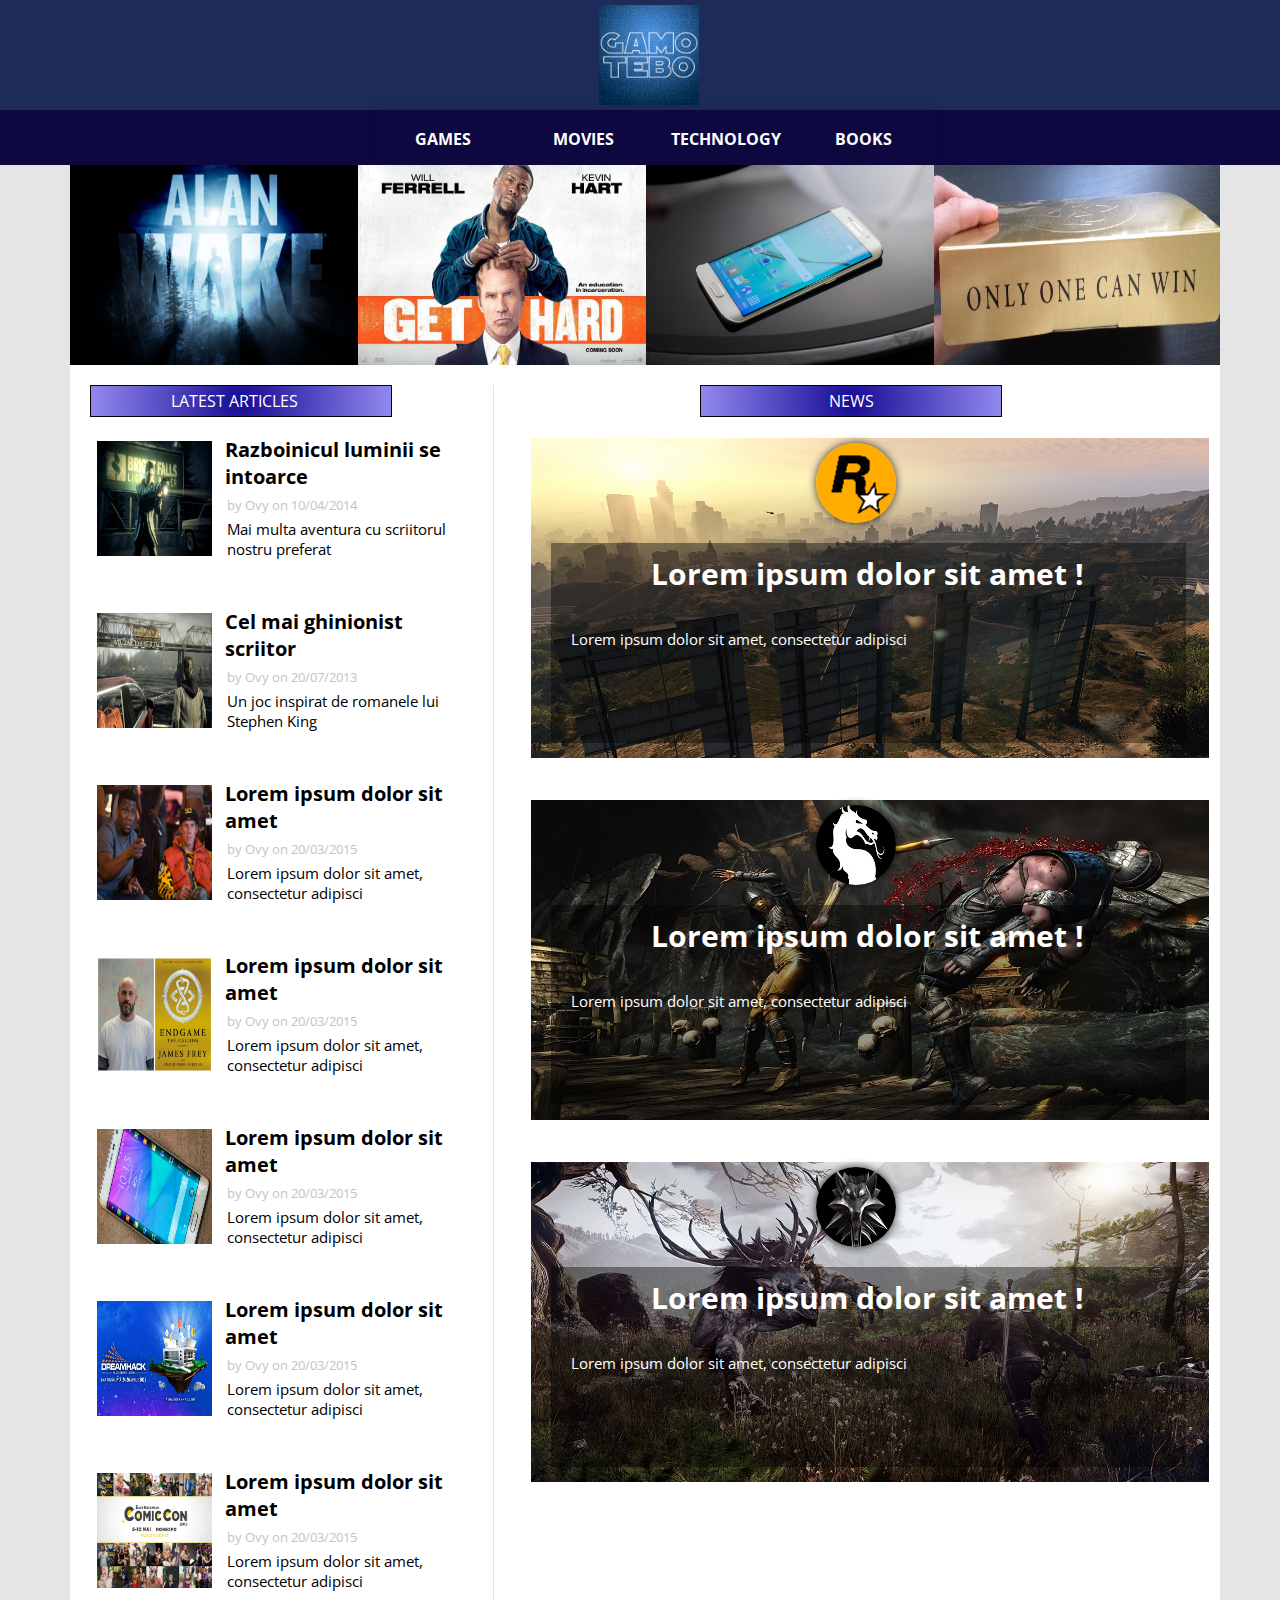
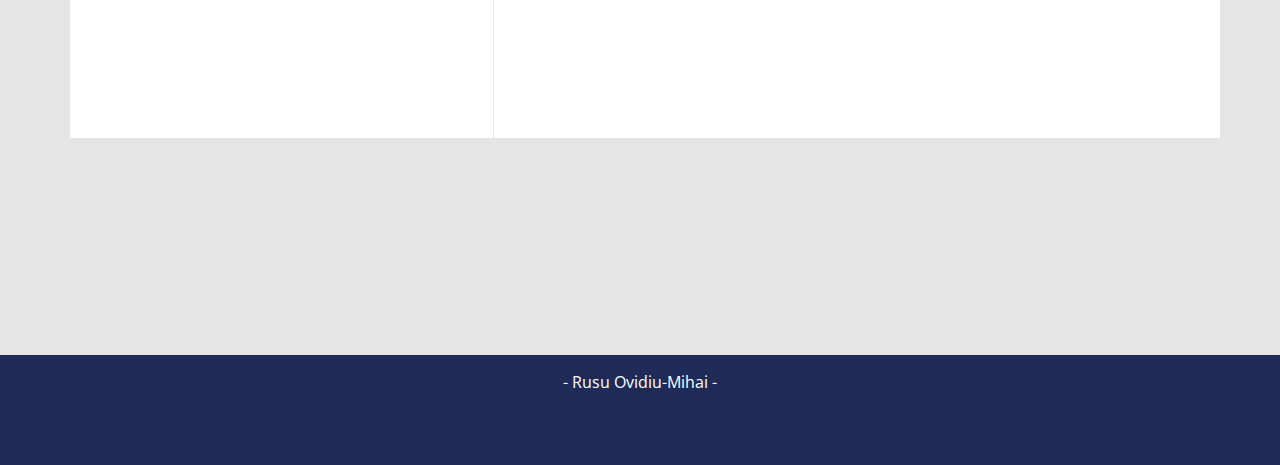
<file: index.html>
<!DOCTYPE html>
<html lang="en">
<head>
<meta charset="UTF-8">
<meta name="viewport" content="width=device-width,initial-scale=1.0">
<meta name="author" content="Ovidiu-Mihai Rusu">
<meta name="description" content="Game, Movies, Technology and Books Reviews">
<meta name="keywords" content="Games, Movies, Technology, Books, PC, Consoles, Reviews">
<title> GaMoTeBo - Latest Video Games, Movies, Technologies, Books </title>
<link href="gamotebostyling.css" type="text/css" rel="stylesheet">
<link href='http://fonts.googleapis.com/css?family=Open+Sans' rel='stylesheet' type='text/css'>
<style type="text/css">
body{background-color:#e5e5e5;font-family:'Open Sans',sans-serif;}
</style>
</head>
<body>
<map name="gamotebomap">
	<area shape="circle" coords="10,40,10,10" href="games.html" alt="Games">
    <area shape="circle" coords="80,40,10,10" href="movies.html" alt="Movies">
    <area shape="circle" coords="10,60,10,10" href="technology.html" alt="Technology">
    <area shape="circle" coords="80,60,10,10" href="books.html" alt="Books">
</map>
<header class="headerbox">
	<div class="common">
		<div id="logobox">
			<a href="gamotebo.html">
				<abbr title="Games, Movies, Technology, Books"><img id="logo" src="logo.jpg" alt="Gamotebo Logo" usemap="#gamotebomap"></abbr>
			</a>
		</div>
	</div>
</header>

<nav id="navibar">
  <div class="common">
	<div id="navilinks">
		<ul>
	<li id="button-1">
		<a href="gamotebomovies.html">Games</a>
        <ul>
        <li><a href="pcgames.html">PC</a></li>
        <li><a href="#">NEXT-GEN CONSOLES</a></li>
        <li><a href="#">OLD-GEN CONSOLES</a></li>
        </ul>
    </li>
	<li id="button-2">
		<a href="gamotebomovies.html">Movies</a>
        <ul>
        <li><a href="#">SCI-FI</a></li>
        <li><a href="#">ACTION</a></li>
        <li><a href="#">HORROR</a></li>
        <li><a href="#">COMEDY</a></li>
        </ul>
    </li>
	<li id="button-3">
		<a href="gamotebotech.html">Technology</a>
        <ul>
        <li><a href="#">ANDROID</a></li>
        <li><a href="#">IPHONE</a></li>
        <li><a href="#">PHOTO</a></li>
        <li><a href="#">OTHERS</a></li>
        </ul>
    </li>
	<li id="button-4">
		<a href="gamotebobooks.html">Books</a>
    </li>
	</ul>
	</div>
</div>
</nav>
<div id="mainbody">
  <div class="common">
		<div id="gallery">
			<div class="galleryitem" id="galleryitem1">
            <a href="#">
                <img src="alan-wake.png" style="width:288px;height:200px"/>
                <span class="overtext"><span>Review Alan Wake</span></span>
            </a>
			</div>
            <div class="galleryitem" id="galleryitem1">
            <a href="#">
                <img src="get-hard.jpg" style="width:288px;height:200px"/>
                <span class="overtext"><span>Impresii Get Hard</span></span>
            </a>
			</div>
            <div class="galleryitem" id="galleryitem1">
            <a href="#">
                <img src="galaxy-s6.jpg" style="width:288px;height:200px"/>
                <span class="overtext"><span>Lansare Samsung 6 Edge</span></span>
            </a>
			</div>
            <div class="galleryitem" id="galleryitem1">
            <a href="#">
                <img src="endgame1.jpg" style="width:286px;height:200px"/>
                <span class="overtext"><span>Review Endgame</span></span>
            </a>
			</div>
		</div>
    <div id="content">
    	<section>
        	<div id="column1">
            	<div class="columnheader">
                	<p>LATEST ARTICLES</p>
                </div>
                <article>
                <a href="#">
                	<div class="article">
                    	<div class="articletext">
                        <h2>Razboinicul luminii se intoarce</h2>
                        <p class="articleauthor">
                        by Ovy on 10/04/2014
                        </p>
                        <p class="articledesc">
                        Mai multa aventura cu scriitorul nostru preferat
                        </p>
                        </div>
                        <div class="articleimg">
                        <img src="alan-wake.jpg" style="width:115px;height:115px"/>
                        </div>
                    </div>
                </a>
                </article>
                <article>
                <a href="#">
                	<div class="article">
                    <div class="articletext">
                        <h2>Cel mai ghinionist scriitor</h2>
                        <p class="articleauthor">
                        by Ovy on 20/07/2013
                        </p>
                        <p class="articledesc">
                        Un joc inspirat de romanele lui Stephen King
                        </p>
                        </div>
                        <div class="articleimg">
                        <img src="alan-wake1.jpg" style="width:115px;height:115px"/>
                        </div>
                    </div>
                </a>
                </article>
                <article>
                <a href="#">
                	<div class="article">
                     <div class="articletext">
                        <h2>Lorem ipsum dolor sit amet</h2>
                        <p class="articleauthor">
                        by Ovy on 20/03/2015
                        </p>
                        <p class="articledesc">
                        Lorem ipsum dolor sit amet, consectetur adipisci
                        </p>
                        </div>
                        <div class="articleimg">
                        <img src="get-hard1.jpg" style="width:115px;height:115px"/>
                        </div>
                    </div>
                </a>
                </article>
                <article>
                <a href="#">
                	<div class="article">
                    <div class="articletext">
                        <h2>Lorem ipsum dolor sit amet</h2>
                        <p class="articleauthor">
                        by Ovy on 20/03/2015
                        </p>
                        <p class="articledesc">
                        Lorem ipsum dolor sit amet, consectetur adipisci
                        </p>
                        </div>
                        <div class="articleimg">
                        <img src="endgame2.jpg" style="width:115px;height:115px"/>
                        </div>
                    </div>
                </a>
                </article>
                <article>
                <a href="#">
                	<div class="article">
                    <div class="articletext">
                        <h2>Lorem ipsum dolor sit amet</h2>
                        <p class="articleauthor">
                        by Ovy on 20/03/2015
                        </p>
                        <p class="articledesc">
                        Lorem ipsum dolor sit amet, consectetur adipisci
                        </p>
                        </div>
                        <div class="articleimg">
                        <img src="galaxy-s61.jpg" style="width:115px;height:115px"/>
                        </div>
                    </div>
                </a>
                </article>
                <article>
                <a href="#">
                	<div class="article">
                    <div class="articletext">
                        <h2>Lorem ipsum dolor sit amet</h2>
                        <p class="articleauthor">
                        by Ovy on 20/03/2015
                        </p>
                        <p class="articledesc">
                        Lorem ipsum dolor sit amet, consectetur adipisci
                        </p>
                        </div>
                        <div class="articleimg">
                        <img src="dreamhack.jpg" style="width:115px;height:115px"/>
                        </div>
                    </div>
                </a>
                </article>
                <article>
                <a href="#">
                	<div class="article">
                    <div class="articletext">
                        <h2>Lorem ipsum dolor sit amet</h2>
                        <p class="articleauthor">
                        by Ovy on 20/03/2015
                        </p>
                        <p class="articledesc">
                        Lorem ipsum dolor sit amet, consectetur adipisci
                        </p>
                        </div>
                        <div class="articleimg">
                        <img src="comiccon1.jpg" style="width:115px;height:115px"/>
                        </div>
                    </div>
                </a>
                </article>
            </div>
       </section>
       <section>
            <div id="column2">
            	<div class="columnheader">
                	<p>NEWS</p>
                </div>
                <a href="#">
                	<div class="article" id="news1">
                   	  <div class="articletext">
                        	<h2>Lorem ipsum dolor sit amet !</h2>
                        	<p class="articleauthor">
                        	
                        	</p>
                        	<p class="articledesc">
                        	Lorem ipsum dolor sit amet, consectetur adipisci
                        	</p>
                        </div>
                        <div class="articleimg">
                        </div>
                    </div>
                </a>
                <a href="#">
                	<div class="article" id="news2">
                   	  <div class="articletext">
                        	<h2>Lorem ipsum dolor sit amet !</h2>
                        	<p class="articleauthor">
                        	
                        	</p>
                        	<p class="articledesc">
                        	Lorem ipsum dolor sit amet, consectetur adipisci
                        	</p>
                        </div>
                        <div class="articleimg">
                        </div>
                    </div>
                </a>
                <a href="#">
                	<div class="article" id="news3">
                   	  <div class="articletext">
                        	<h2>Lorem ipsum dolor sit amet !</h2>
                        	<p class="articleauthor">
                        	
                        	</p>
                        	<p class="articledesc">
                        	Lorem ipsum dolor sit amet, consectetur adipisci
                        	</p>
                        </div>
                        <div class="articleimg">
                        </div>
                    </div>
                </a>
            </div>
          </section>
        </div>
  </div>
</div>
<footer id="footerbox">
	<div class="common">
    	<p style="text-align:center;color:white;">
       - Rusu Ovidiu-Mihai -
        </p>
	</div>
</footer>
</body>
</html>
</file>
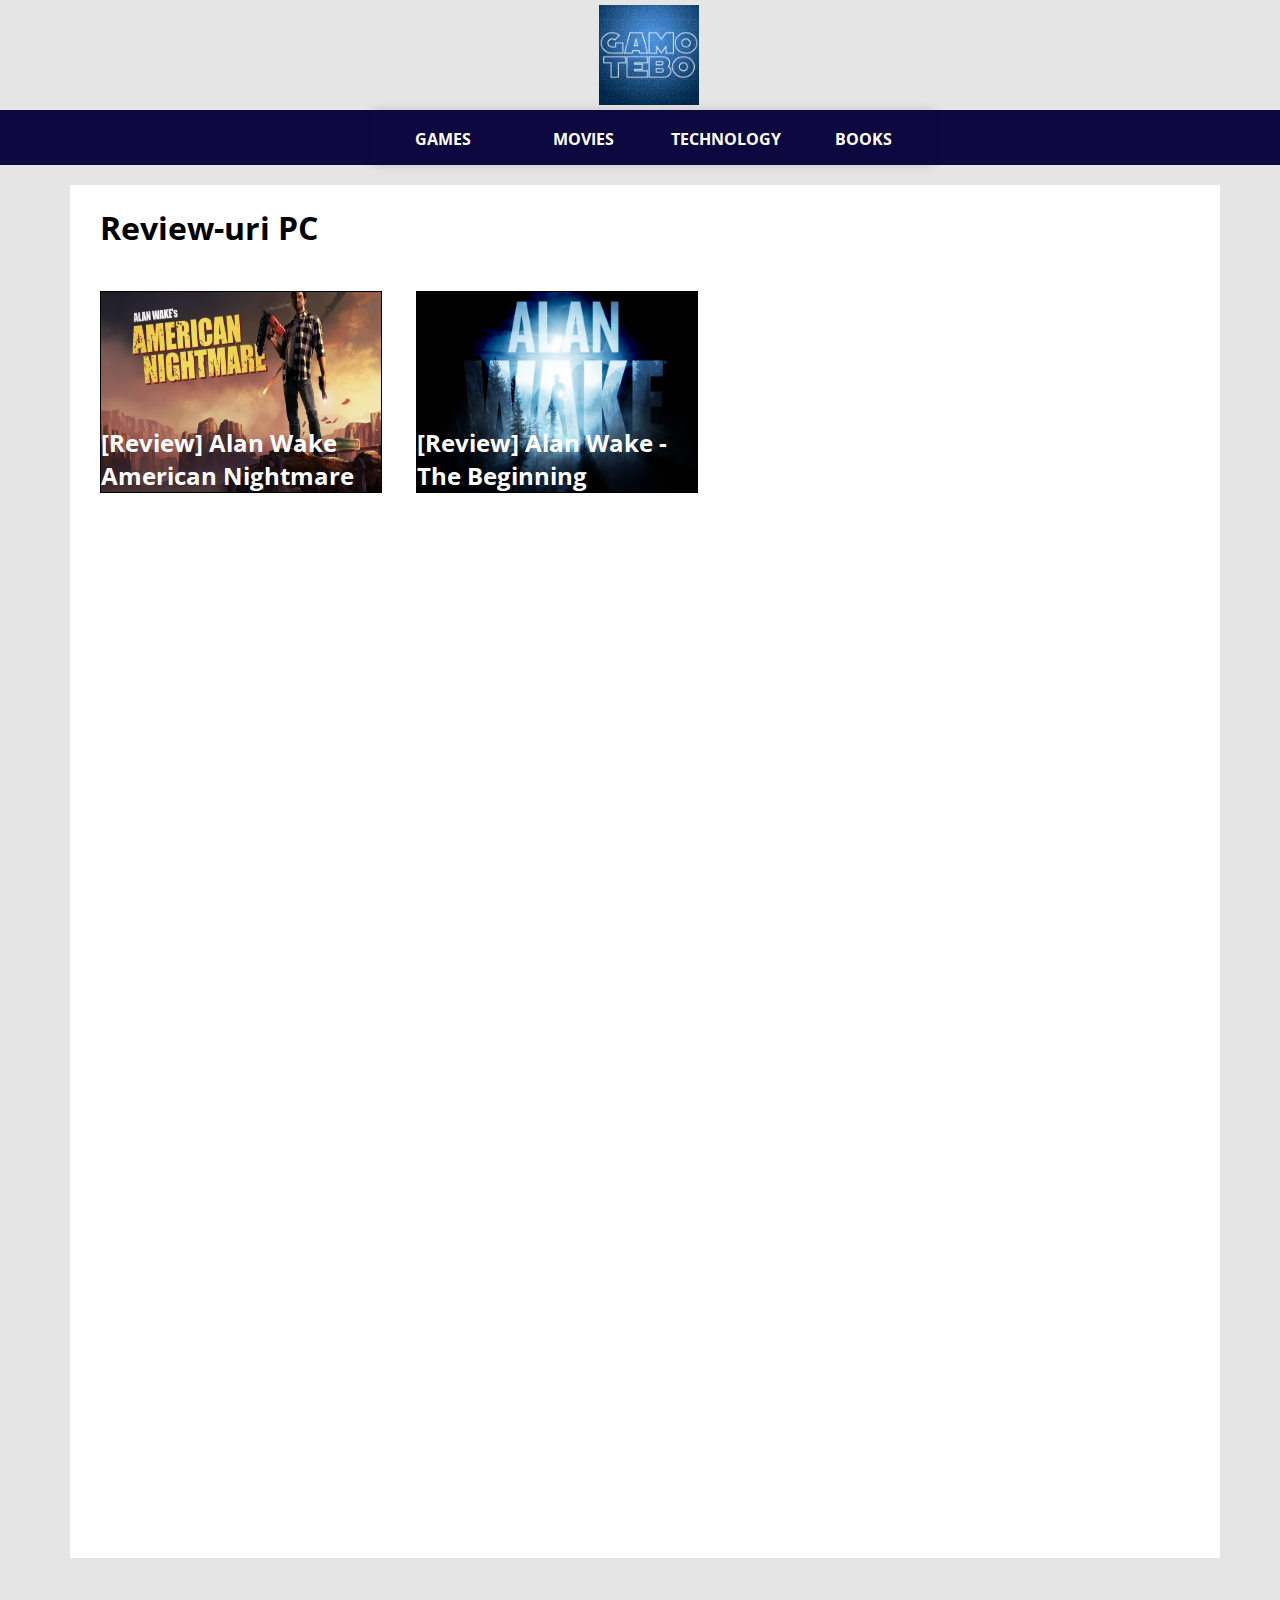
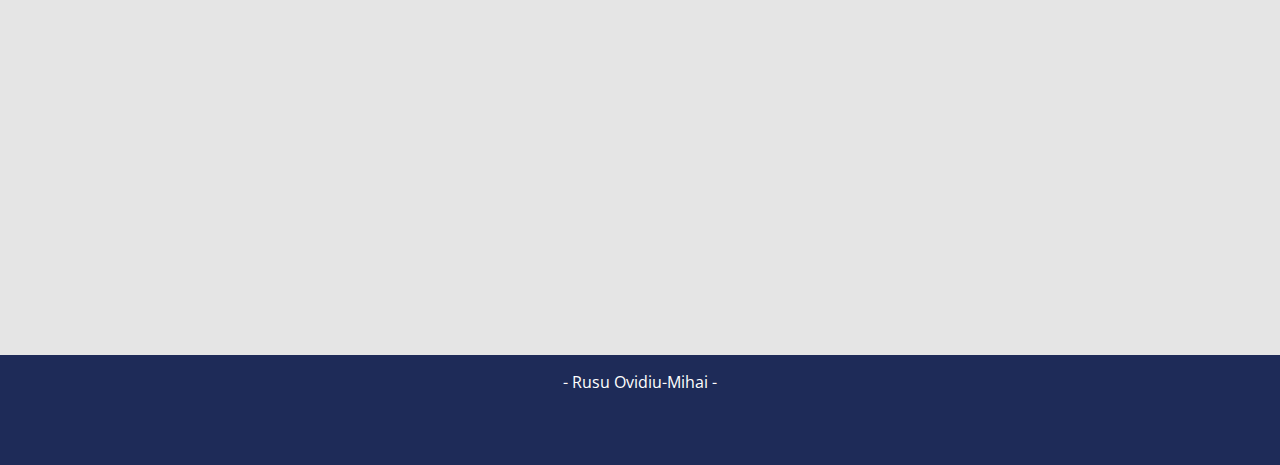
<file: pcgames.html>
<!DOCTYPE html>
<html lang="en">
<head>
<meta charset="UTF-8">
<meta name="viewport" content="width=device-width,initial-scale=1.0">
<meta name="author" content="Ovidiu-Mihai Rusu">
<meta name="description" content="Game, Movies, Technology and Books Reviews">
<meta name="keywords" content="Games, Movies, Technology, Books, PC, Consoles, Reviews">
<title> GaMoTeBo - Latest Video Games, Movies, Technologies, Books </title>
<link href="gamotebostyling.css" type="text/css" rel="stylesheet">
<link href='http://fonts.googleapis.com/css?family=Open+Sans' rel='stylesheet' type='text/css'>
<style type="text/css">
body{background-color:#e5e5e5;font-family:'Open Sans',sans-serif;}
</style>
</head>
<body>
<map name="gamotebomap">
	<area shape="circle" coords="10,40,10,10" href="games.html" alt="Games">
    <area shape="circle" coords="80,40,10,10" href="movies.html" alt="Movies">
    <area shape="circle" coords="10,60,10,10" href="technology.html" alt="Technology">
    <area shape="circle" coords="80,60,10,10" href="books.html" alt="Books">
</map>
<header id="headerbox">
	<div class="common">
		<div id="logobox">
			<a href="gamotebo.html">
				<abbr title="Games, Movies, Technology, Books"><img id="logo" src="logo.jpg" alt="Gamotebo Logo" usemap="#gamotebomap"></abbr>
			</a>
		</div>
	</div>
</header>
<nav id="navibar">
  <div class="common">
	<div id="navilinks">
		<ul>
	<li id="button-1">
		<a href="gamotebomovies.html">Games</a>
        <ul>
        <li><a href="pcgames.html">PC</a></li>
        <li><a href="#">NEXT-GEN CONSOLES</a></li>
        <li><a href="#">OLD-GEN CONSOLES</a></li>
        </ul>
    </li>
	<li id="button-2">
		<a href="gamotebomovies.html">Movies</a>
        <ul>
        <li><a href="#">SCI-FI</a></li>
        <li><a href="#">ACTION</a></li>
        <li><a href="#">HORROR</a></li>
        <li><a href="#">COMEDY</a></li>
        </ul>
    </li>
	<li id="button-3">
		<a href="gamotebotech.html">Technology</a>
        <ul>
        <li><a href="#">ANDROID</a></li>
        <li><a href="#">IPHONE</a></li>
        <li><a href="#">PHOTO</a></li>
        <li><a href="#">OTHERS</a></li>
        </ul>
    </li>
	<li id="button-4">
		<a href="gamotebobooks.html">Books</a>
    </li>
	</ul>
	</div>
</div>
</nav>
<div id="mainbody">
	<div class="common">
    	<div id="content" style="margin-top:20px">
        	<h1 class="title">
            Review-uri PC
            </h1>
            <div class="headlinebox">
            	<a href="review-alan-wake-american-nightmare.html" class="headlinelink">
            		<div class="headline" id="headline1">
                    	<img src="alan-wake-american-nightmare.jpg" class="headlineimg">
                		<h2 class="headlinedesc">
                        [Review] Alan Wake American Nightmare
                        </h2>
                        
                	</div>
                </a>
                <a href="review-alan-wake.html" class="headlinelink">
                	<div class="headline" id="headline2">
                    <img src="alan-wake-.png" class="headlineimg">
                		<h2 class="headlinedesc">
                        [Review] Alan Wake - The Beginning
                        </h2>
                	</div>
                </a>
            </div>
        </div>
    </div>
</div>
<footer id="footerbox">
	<div class="common">
    	<p style="text-align:center;color:white;">
       - Rusu Ovidiu-Mihai -
        </p>
	</div>
</footer>
</body>
</html>
</file>
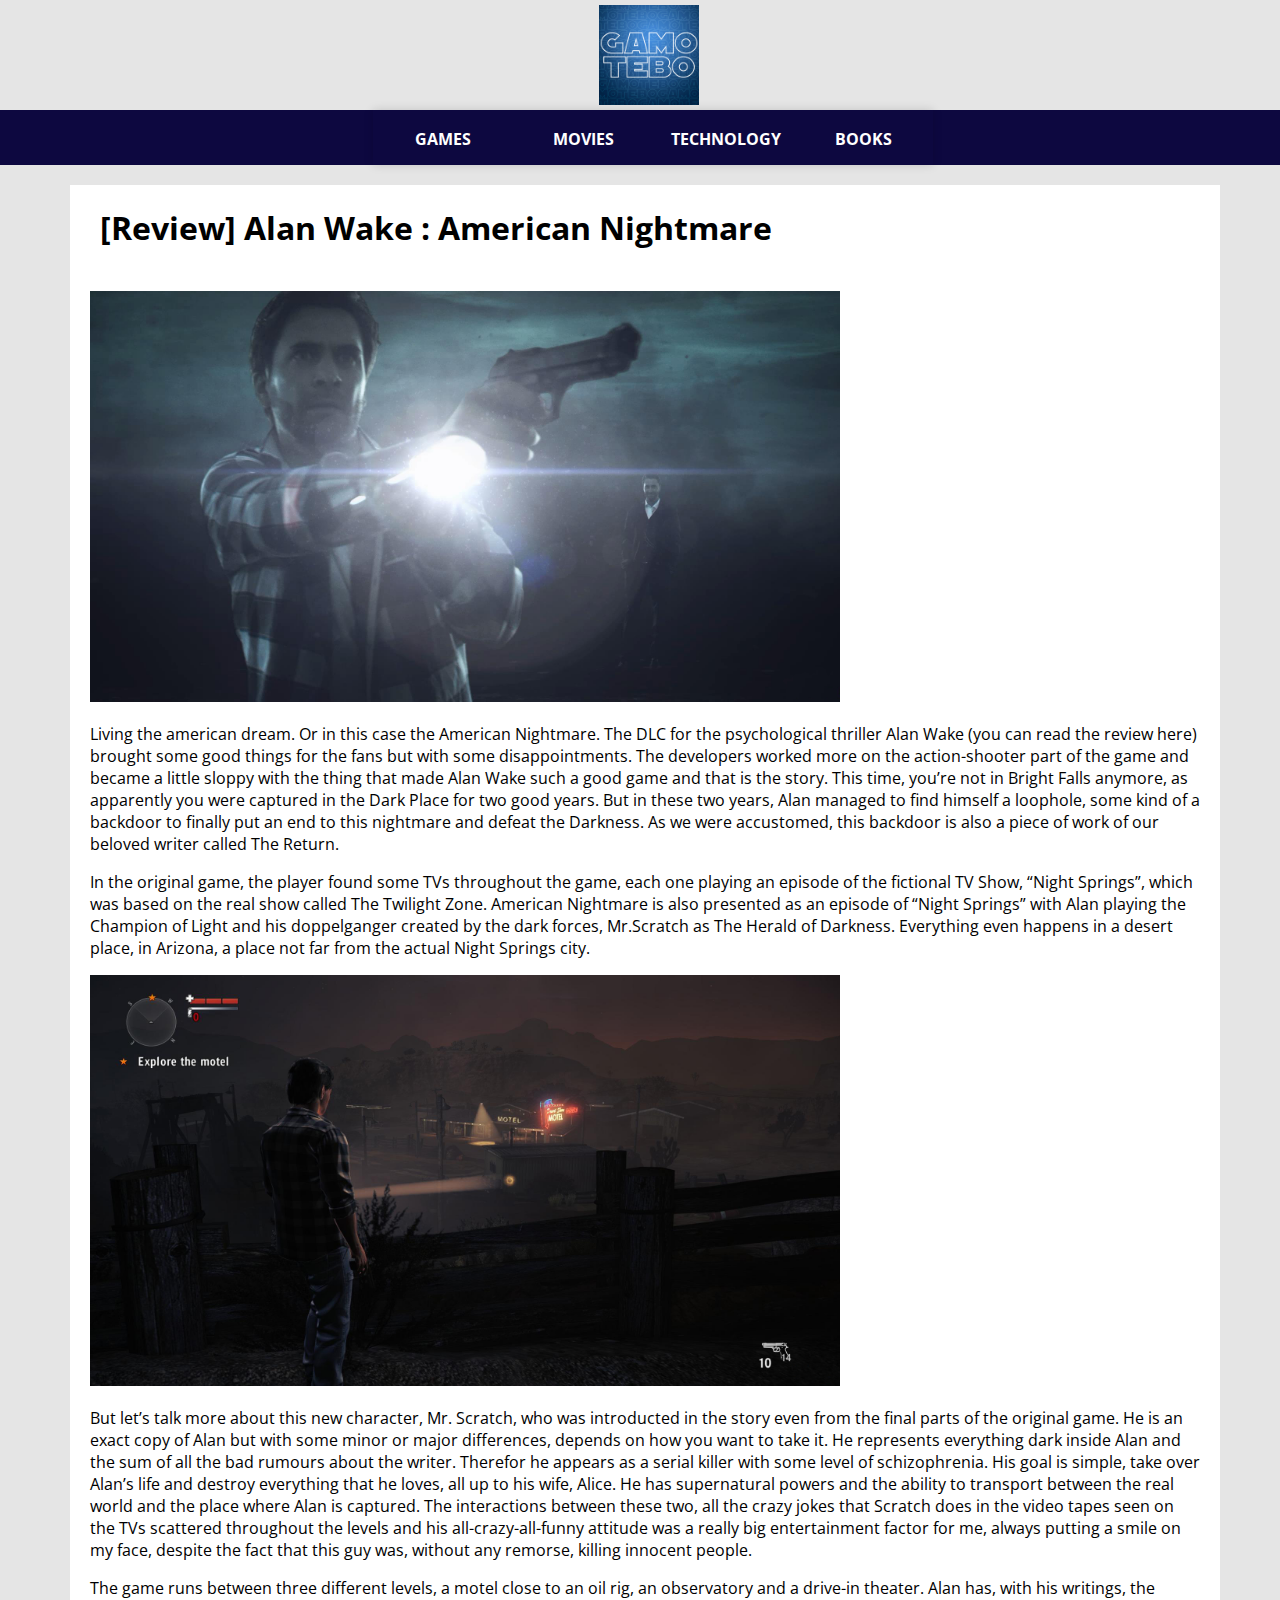
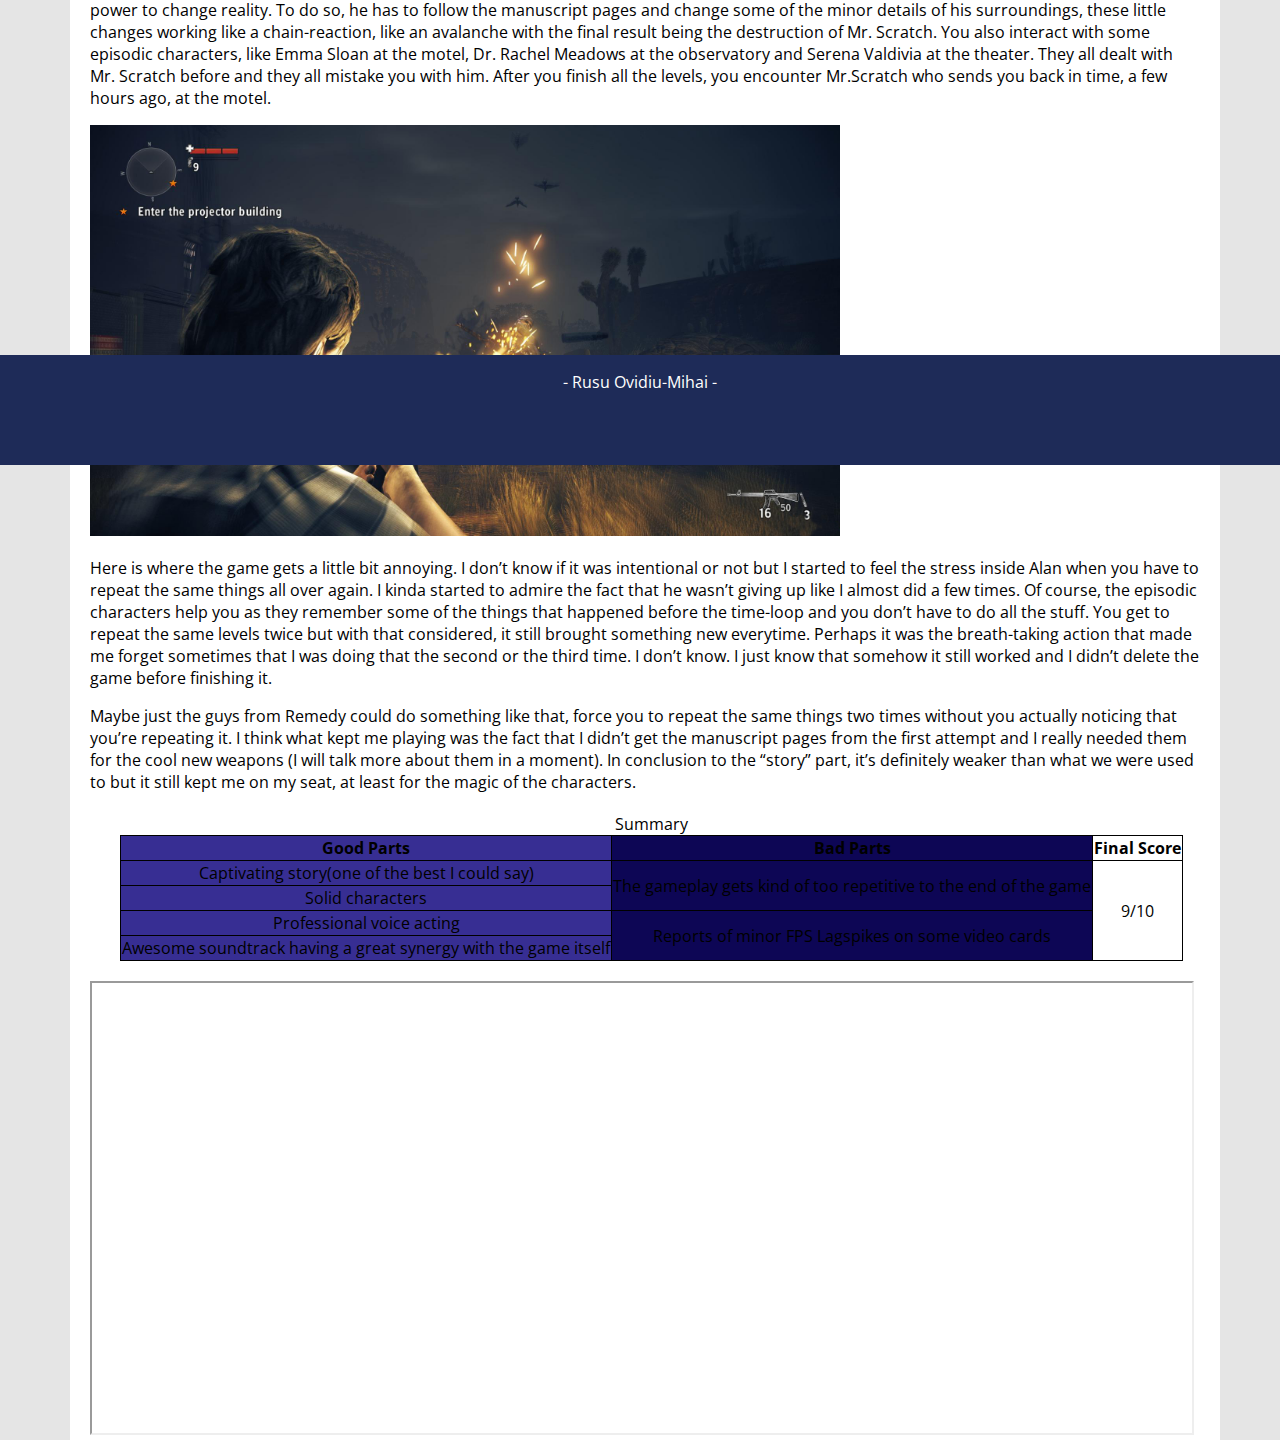
<file: review-alan-wake-american-nightmare.html>
<!DOCTYPE html>
<html lang="en">
<head>
<meta charset="UTF-8">
<meta name="viewport" content="width=device-width,initial-scale=1.0">
<meta name="author" content="Ovidiu-Mihai Rusu">
<meta name="description" content="Game, Movies, Technology and Books Reviews">
<meta name="keywords" content="Games, Movies, Technology, Books, PC, Consoles, Reviews">
<title> GaMoTeBo - Latest Video Games, Movies, Technologies, Books </title>
<link href="gamotebostyling.css" type="text/css" rel="stylesheet">
<link href='http://fonts.googleapis.com/css?family=Open+Sans' rel='stylesheet' type='text/css'>
<style type="text/css">
body{background-color:#e5e5e5;font-family:'Open Sans',sans-serif;}
</style>
</head>
<body>
<map name="gamotebomap">
	<area shape="circle" coords="10,40,10,10" href="games.html" alt="Games">
    <area shape="circle" coords="80,40,10,10" href="movies.html" alt="Movies">
    <area shape="circle" coords="10,60,10,10" href="technology.html" alt="Technology">
    <area shape="circle" coords="80,60,10,10" href="books.html" alt="Books">
</map>
<header id="headerbox">
	<div class="common">
		<div id="logobox">
			<a href="gamotebo.html">
				<abbr title="Games, Movies, Technology, Books"><img id="logo" src="logo.jpg" alt="Gamotebo Logo" usemap="#gamotebomap"></abbr>
			</a>
		</div>
	</div>
</header>
<nav id="navibar">
  <div class="common">
	<div id="navilinks">
		<ul>
	<li id="button-1">
		<a href="gamotebomovies.html">Games</a>
        <ul>
        <li><a href="pcgames.html">PC</a></li>
        <li><a href="#">NEXT-GEN CONSOLES</a></li>
        <li><a href="#">OLD-GEN CONSOLES</a></li>
        </ul>
    </li>
	<li id="button-2">
		<a href="gamotebomovies.html">Movies</a>
        <ul>
        <li><a href="#">SCI-FI</a></li>
        <li><a href="#">ACTION</a></li>
        <li><a href="#">HORROR</a></li>
        <li><a href="#">COMEDY</a></li>
        </ul>
    </li>
	<li id="button-3">
		<a href="gamotebotech.html">Technology</a>
        <ul>
        <li><a href="#">ANDROID</a></li>
        <li><a href="#">IPHONE</a></li>
        <li><a href="#">PHOTO</a></li>
        <li><a href="#">OTHERS</a></li>
        </ul>
    </li>
	<li id="button-4">
		<a href="gamotebobooks.html">Books</a>
    </li>
	</ul>
	</div>
</div>
</nav>
<div id="mainbody">
	<div class="common">
    	<div id="content" style="margin-top:20px;height:auto;" >
        	<h1 class="title">
            [Review] Alan Wake : American Nightmare
            </h1>
            <img src="american-nightmare-1.jpg" class="reviewimg">
            <p class="reviewtext">
            	Living the american dream. Or in this case the American Nightmare. The DLC for the psychological thriller Alan Wake (you can read the review here) brought some good things for the fans but with some disappointments. The developers worked more on the action-shooter part of the game and became a little sloppy with the thing that made Alan Wake such a good game and that is the story. This time, you’re not in Bright Falls anymore, as apparently you were captured in the Dark Place for two good years. But in these two years, Alan managed to find himself a loophole, some kind of a backdoor to finally put an end to this nightmare and defeat the Darkness. As we were accustomed, this backdoor is also a piece of work of our beloved writer called The Return.
            </p>
            <p class="reviewtext">
            	In the original game, the player found some TVs throughout the game, each one playing an episode of the fictional TV Show, “Night Springs”, which was based on the real show called The Twilight Zone. American Nightmare is also presented as an episode of “Night Springs” with Alan playing the Champion of Light and his doppelganger created by the dark forces, Mr.Scratch as The Herald of Darkness. Everything even happens in a desert place, in Arizona, a place not far from the actual Night Springs city.
            </p>
            <img src="american-nightmare-2.jpg" class="reviewimg">
            <p class="reviewtext">
            	But let’s talk more about this new character, Mr. Scratch, who was introducted in the story even from the final parts of the original game. He is an exact copy of Alan but with some minor or major differences, depends on how you want to take it. He represents everything dark inside Alan and the sum of all the bad rumours about the writer. Therefor he appears as a serial killer with some level of schizophrenia. His goal is simple, take over Alan’s life and destroy everything that he loves, all up to his wife, Alice. He has supernatural powers and the ability to transport between the real world and the place where Alan is captured. The interactions between these two, all the crazy jokes that Scratch does in the video tapes seen on the TVs scattered throughout the levels and his all-crazy-all-funny attitude was a really big entertainment factor for me, always putting a smile on my face, despite the fact that this guy was, without any remorse, killing innocent people.
            </p>
            <p class="reviewtext">
            	The game runs between three different levels, a motel close to an oil rig, an observatory and a drive-in theater. Alan has, with his writings, the power to change reality. To do so, he has to follow the manuscript pages and change some of the minor details of his surroundings, these little changes working like a chain-reaction, like an avalanche with the final result being the destruction of Mr. Scratch. You also interact with some episodic characters, like Emma Sloan at the motel, Dr. Rachel Meadows at the observatory and Serena Valdivia at the theater. They all dealt with Mr. Scratch before and they all mistake you with him. After you finish all the levels, you encounter Mr.Scratch who sends you back in time,  a few hours ago, at the motel.
            </p>
            <img src="american-nightmare-3.jpg" class="reviewimg">
            <p class="reviewtext">
            Here is where the game gets a little bit annoying. I don’t know if it was intentional or not but I started to feel the stress inside Alan when you have to repeat the same things all over again. I kinda started to admire the fact that he wasn’t giving up like I almost did a few times. Of course, the episodic characters help you as they remember some of the things that happened before the time-loop and you don’t have to do all the stuff. You get to repeat the same levels twice but with that considered, it still brought something new everytime. Perhaps it was the breath-taking action that made me forget sometimes that I was doing that the second or the third time. I don’t know. I just know that somehow it still worked and I didn’t delete the game before finishing it.
            </p>
            <p class="reviewtext">
            Maybe just the guys from Remedy could do something like that, force you to repeat the same things two times without you actually noticing that you’re repeating it.  I think what kept me playing was the fact that I didn’t get the manuscript pages from the first attempt and I really needed them for the cool new weapons (I will talk more about them in a moment). In conclusion to the “story” part, it’s definitely weaker than what we were used to but it still kept me on my seat, at least for the magic of the characters.
            </p>
            <table class="scoretable">
            <caption>Summary</caption>
            <colgroup>
            	<col style="background-color:#372E93">
                <col style="background-color:#0D0655">
            </colgroup>
            <tr>
            	<th>
                	Good Parts
                </th>
                <th>
                	Bad Parts
                </th>
                <th>
                	Final Score
                </th>
            </tr>
            <tr>
            	<td>
                	Captivating story(one of the best I could say)
                </td>
                <td rowspan="2">
                	The gameplay gets kind of too repetitive to the end of the game
                </td>
                <td rowspan="4">
                	9/10
                </td>
            </tr>
            <tr>
            	<td>
                	Solid characters
                </td>
            <tr>
            	<td>
                	Professional voice acting
                </td>
                <td rowspan="2">
                	Reports of minor FPS Lagspikes on some video cards
                </td>
            </tr>
            <tr>
            	<td>
                	Awesome soundtrack having a great synergy with the game itself
                </td>
            </tr>
            </table>
            <iframe src="http://dreamhack.ro/bucharest-2015/" id="sponsor" seamless></iframe>
        </div>
    </div>
</div>
<footer id="footerbox">
	<div class="common">
    	<p style="text-align:center;color:white;">
       - Rusu Ovidiu-Mihai -
        </p>
	</div>
</footer>
</body>
</html>
</file>
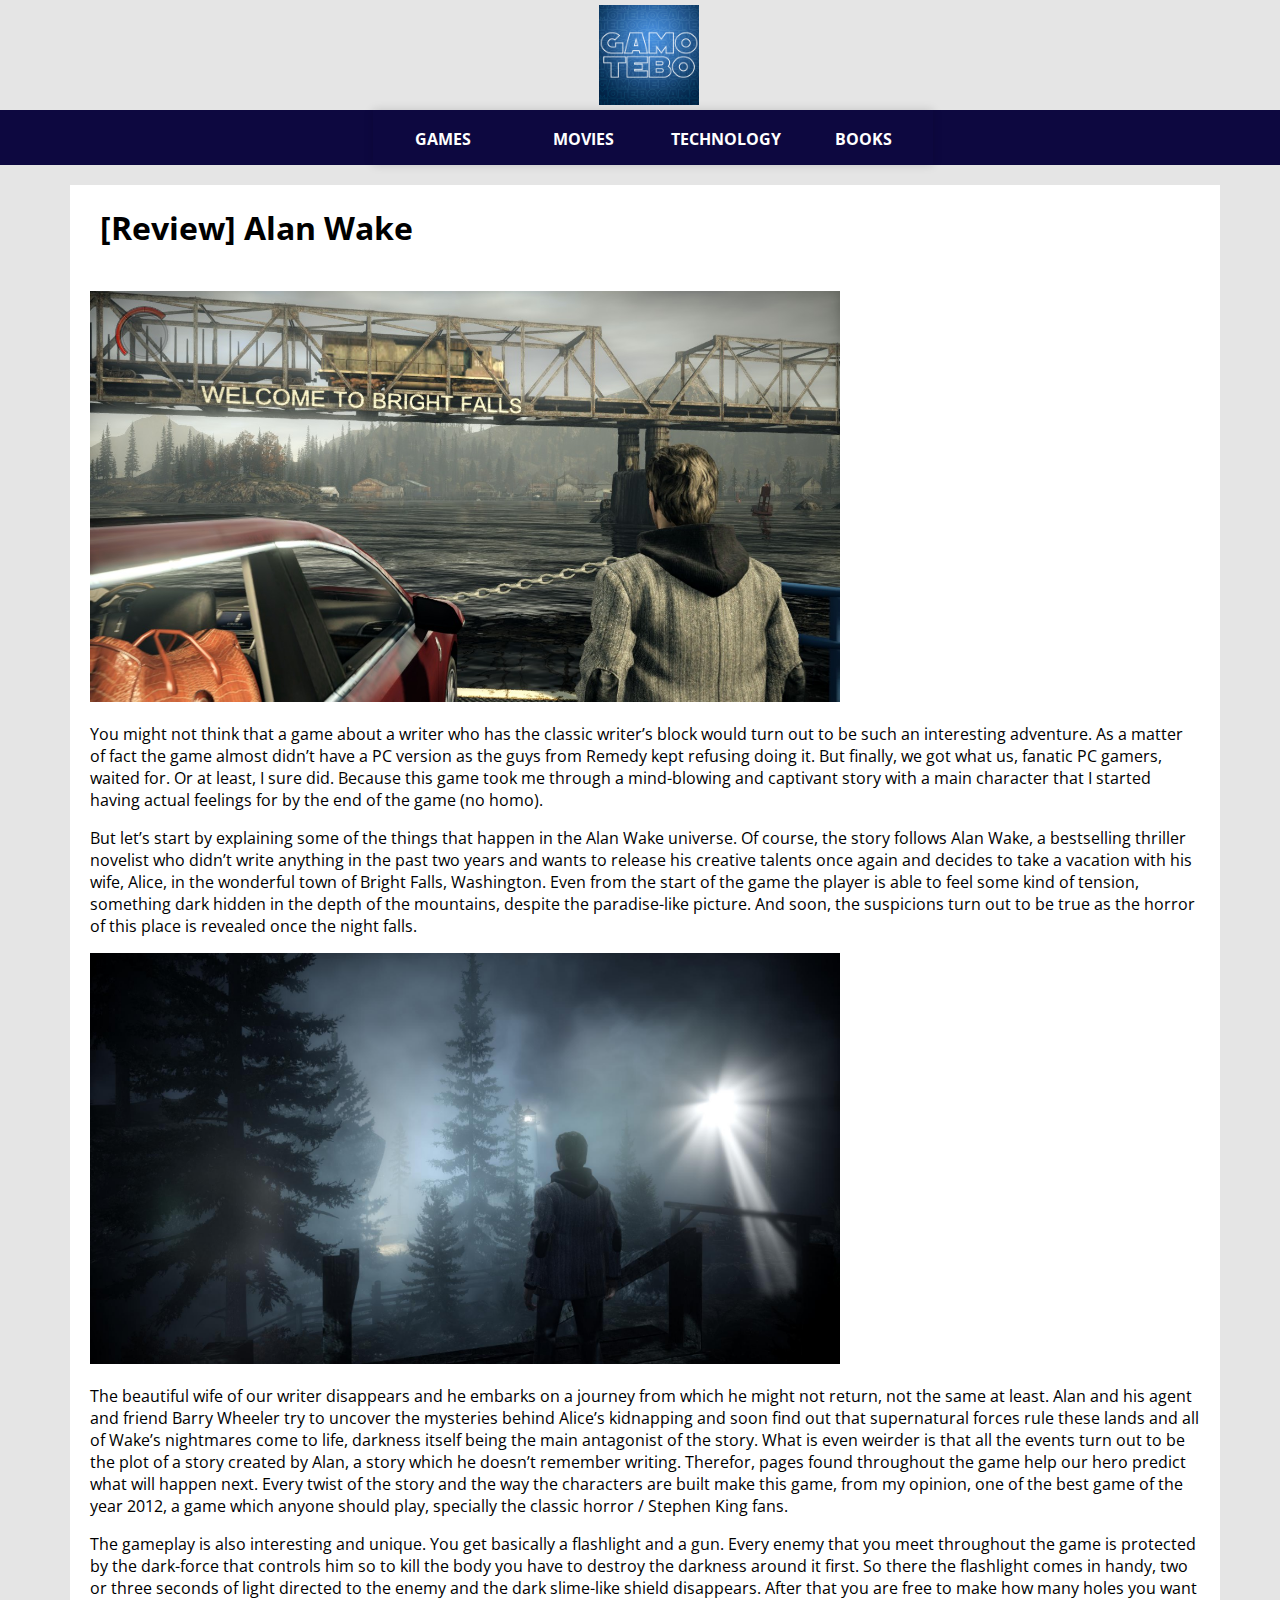
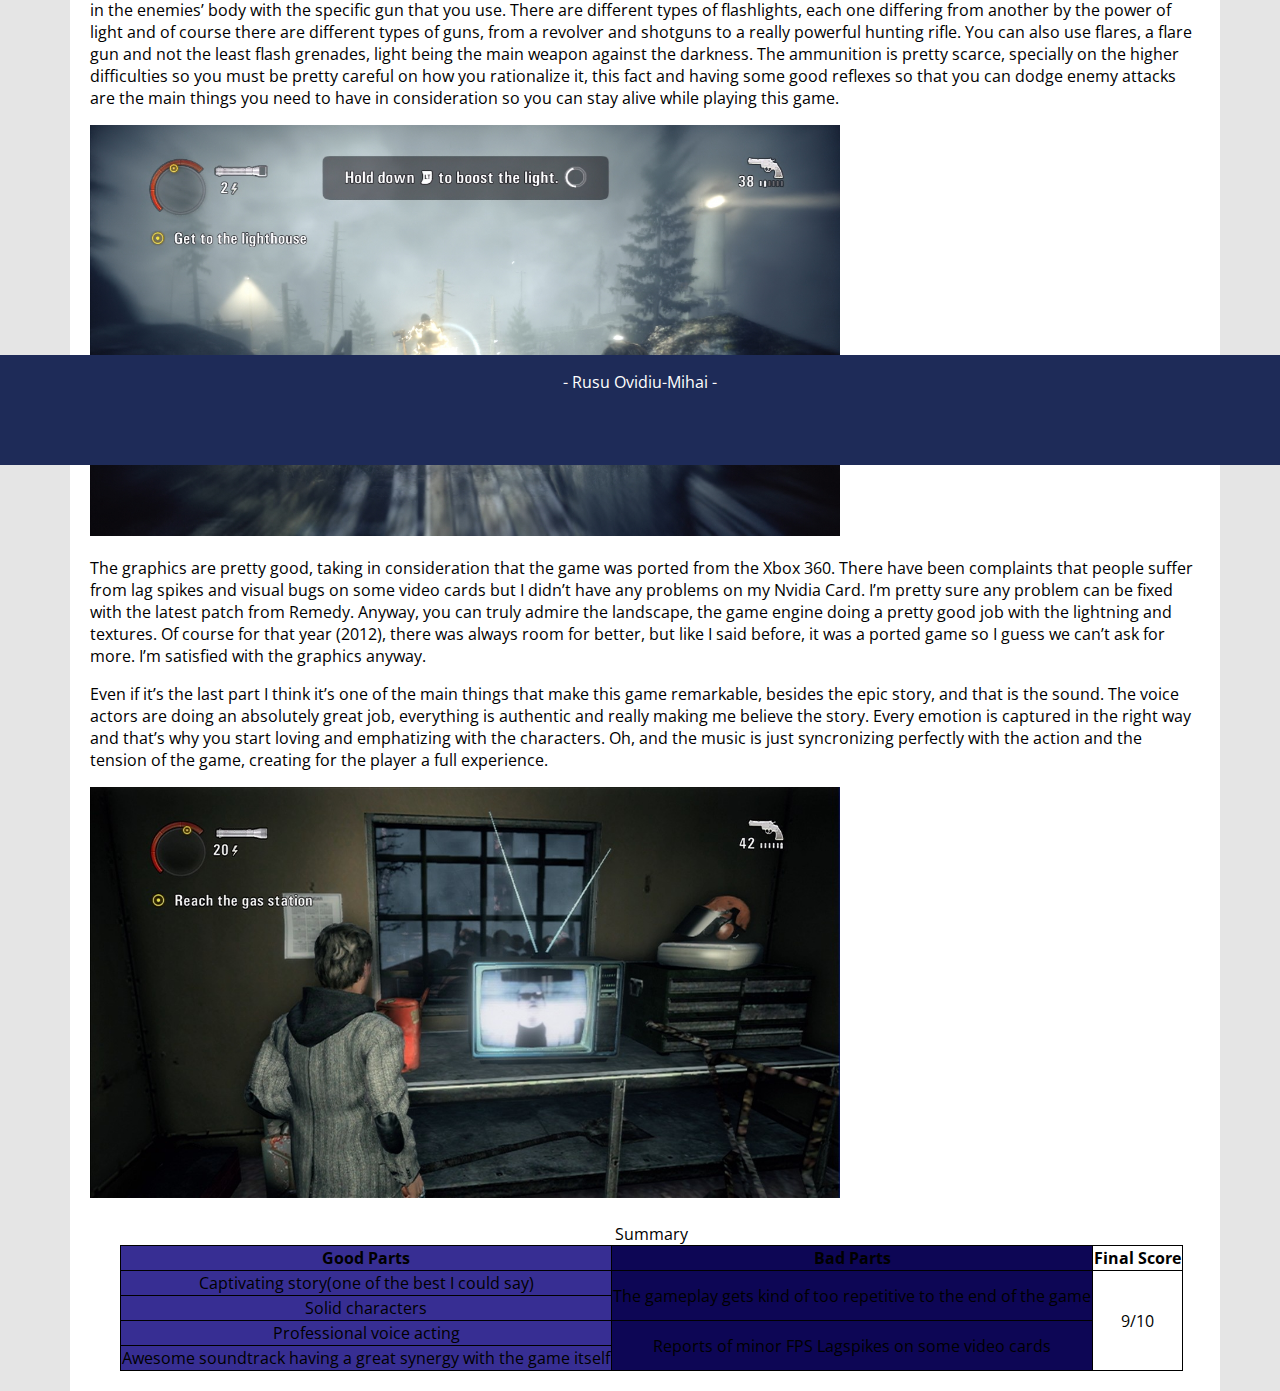
<file: review-alan-wake.html>
<!DOCTYPE html>
<html lang="en">
<head>
<meta charset="UTF-8">
<meta name="viewport" content="width=device-width,initial-scale=1.0">
<meta name="author" content="Ovidiu-Mihai Rusu">
<meta name="description" content="Game, Movies, Technology and Books Reviews">
<meta name="keywords" content="Games, Movies, Technology, Books, PC, Consoles, Reviews">
<title> GaMoTeBo - Latest Video Games, Movies, Technologies, Books </title>
<link href="gamotebostyling.css" type="text/css" rel="stylesheet">
<link href='http://fonts.googleapis.com/css?family=Open+Sans' rel='stylesheet' type='text/css'>
<style type="text/css">
body{background-color:#e5e5e5;font-family:'Open Sans',sans-serif;}
</style>
</head>
<body>
<map name="gamotebomap">
	<area shape="circle" coords="10,40,10,10" href="games.html" alt="Games">
    <area shape="circle" coords="80,40,10,10" href="movies.html" alt="Movies">
    <area shape="circle" coords="10,60,10,10" href="technology.html" alt="Technology">
    <area shape="circle" coords="80,60,10,10" href="books.html" alt="Books">
</map>
<header id="headerbox">
	<div class="common">
		<div id="logobox">
			<a href="gamotebo.html">
				<abbr title="Games, Movies, Technology, Books"><img id="logo" src="logo.jpg" alt="Gamotebo Logo" usemap="#gamotebomap"></abbr>
			</a>
		</div>
	</div>
</header>
<nav id="navibar">
  <div class="common">
	<div id="navilinks">
		<ul>
	<li id="button-1">
		<a href="gamotebomovies.html">Games</a>
        <ul>
        <li><a href="pcgames.html">PC</a></li>
        <li><a href="#">NEXT-GEN CONSOLES</a></li>
        <li><a href="#">OLD-GEN CONSOLES</a></li>
        </ul>
    </li>
	<li id="button-2">
		<a href="gamotebomovies.html">Movies</a>
        <ul>
        <li><a href="#">SCI-FI</a></li>
        <li><a href="#">ACTION</a></li>
        <li><a href="#">HORROR</a></li>
        <li><a href="#">COMEDY</a></li>
        </ul>
    </li>
	<li id="button-3">
		<a href="gamotebotech.html">Technology</a>
        <ul>
        <li><a href="#">ANDROID</a></li>
        <li><a href="#">IPHONE</a></li>
        <li><a href="#">PHOTO</a></li>
        <li><a href="#">OTHERS</a></li>
        </ul>
    </li>
	<li id="button-4">
		<a href="gamotebobooks.html">Books</a>
    </li>
	</ul>
	</div>
</div>
</nav>
<div id="mainbody">
	<div class="common">
    	<div id="content" style="margin-top:20px;height:auto;" >
        	<h1 class="title">
            [Review] Alan Wake
            </h1>
            <img src="alan-wake-1.jpg" class="reviewimg">
            <p class="reviewtext">
            	You might not think that a game about a writer who has the classic writer’s block would turn out to be such an interesting adventure. As a matter of fact the game almost didn’t have a PC version as the guys from Remedy kept refusing doing it. But finally, we got what us, fanatic PC gamers, waited for. Or at least, I sure did. Because this game took me through a mind-blowing and captivant story with a main character that I started having actual feelings for by the end of the game (no homo).
            </p>
            <p class="reviewtext">
            	But let’s start by explaining some of the things that happen in the Alan Wake universe. Of course, the story follows Alan Wake, a bestselling thriller novelist who didn’t write anything in the past two years and wants to release his creative talents once again and decides to take a vacation with his wife, Alice, in the wonderful town of Bright Falls, Washington. Even from the start of the game the player is able to feel some kind of tension, something dark hidden in the depth of the mountains, despite the paradise-like picture. And soon, the suspicions turn out to be true as the horror of this place is revealed once the night falls.
            </p>
            <img src="alan-wake-2.jpg" class="reviewimg">
            <p class="reviewtext">
            	The beautiful wife of our writer disappears and he embarks on a journey from which he might not return, not the same at least. Alan and his agent and friend Barry Wheeler try to uncover the mysteries behind Alice’s kidnapping and soon find out that supernatural forces rule these lands and all of Wake’s nightmares come to life, darkness itself being the main antagonist of the story. What is even weirder is that all the events turn out to be the plot of a story created by Alan, a story which he doesn’t remember writing. Therefor, pages found throughout the game help our hero predict what will happen next. Every twist of the story and the way the characters are built make this game, from my opinion, one of the best game of the year 2012, a game which anyone should play, specially the classic horror / Stephen King fans.
            </p>
            <p class="reviewtext">
            	The gameplay is also interesting and unique. You get basically a flashlight and a gun. Every enemy that you meet throughout the game is protected by the dark-force that controls him so to kill the body you have to destroy the darkness around it first. So there the flashlight comes in handy, two or three seconds of light directed to the enemy and the dark slime-like shield disappears. After that you are free to make how many holes you want in the enemies’ body with the specific gun that you use. There are different types of flashlights, each one differing from another by the power of light and of course there are different types of guns, from a revolver and shotguns to a really powerful hunting rifle. You can also use flares, a flare gun and not the least flash grenades, light being the main weapon against the darkness. The ammunition is pretty scarce, specially on the higher difficulties so you must be pretty careful on how you rationalize it, this fact and having some good reflexes so that you can dodge enemy attacks are the main things you need to have in consideration so you can stay alive while playing this game.
            </p>
            <img src="alan-wake-3.jpg" class="reviewimg">
            <p class="reviewtext">
            The graphics are pretty good, taking in consideration that the game was ported from the Xbox 360. There have been complaints that people suffer from lag spikes and visual bugs on some video cards but I didn’t have any problems on my Nvidia Card. I’m pretty sure any problem can be fixed with the latest patch from Remedy. Anyway, you can truly admire the landscape, the game engine doing a pretty good job with the lightning and textures. Of course for that year (2012), there was always room for better, but like I said before, it was a ported game so I guess we can’t ask for more. I’m satisfied with the graphics anyway.
            </p>
            <p class="reviewtext">
            Even if it’s the last part I think it’s one of the main things that make this game remarkable, besides the epic story, and that is the sound. The voice actors are doing an absolutely great job, everything is authentic and really making me believe the story. Every emotion is captured in the right way and that’s why you start loving and emphatizing with the characters. Oh, and the music is just syncronizing perfectly with the action and the tension of the game, creating for the player a full experience.
            </p>
            <img src="alan-wake-4.jpg" class="reviewimg">
            <table class="scoretable">
            <caption>Summary</caption>
            <colgroup>
            	<col style="background-color:#372E93">
                <col style="background-color:#0D0655">
            </colgroup>
            <tr>
            	<th>
                	Good Parts
                </th>
                <th>
                	Bad Parts
                </th>
                <th>
                	Final Score
                </th>
            </tr>
            <tr>
            	<td>
                	Captivating story(one of the best I could say)
                </td>
                <td rowspan="2">
                	The gameplay gets kind of too repetitive to the end of the game
                </td>
                <td rowspan="4">
                	9/10
                </td>
            </tr>
            <tr>
            	<td>
                	Solid characters
                </td>
            <tr>
            	<td>
                	Professional voice acting
                </td>
                <td rowspan="2">
                	Reports of minor FPS Lagspikes on some video cards
                </td>
            </tr>
            <tr>
            	<td>
                	Awesome soundtrack having a great synergy with the game itself
                </td>
            </tr>
            </table>
        </div>
    </div>
</div>
<footer id="footerbox">
	<div class="common">
    	<p style="text-align:center;color:white;">
       - Rusu Ovidiu-Mihai -
        </p>
	</div>
</footer>
</body>
</html>
</file>
<file: gamotebostyling.css>
@-webkit-keyframes colorchange {
	
	0%{background-color:#1e2b58;}
	50%{background-color:#0A053A;}
	100%{background-color:#1e2b58;}
}
	
.headerbox{
	background-color:#1e2b58;
	width:100%;
	height:110px;
	left:0;
	top:0;
	position:absolute;
	-webkit-animation: colorchange 20s linear infinite;

}
#logobox
{
	top:5px;
	position:absolute;
	left:599px;
}
#logo{
	width:100px;
	height:100px;
}

#navibar{
	background-color:#0d0840;
	width:100%;
	height:55px;
	left:0;
	top:110px;
	position:absolute;
}

.row{
	height:110px;
}

.common{
	margin-right: auto;
  	margin-left: auto;
  	padding-left: 15px;
  	padding-right: 15px;
}

#headerbox .common{
	height:110px;
}

#navibar .common{
	height:55px;
}

#navilinks{
	height: 55px;
	width: auto;
	position: absolute;
	left: 373px;
}

#navilinks ul ul {
	display: none;
}

#navilinks ul li:hover>ul{
	display:block;
}

#navilinks ul li{
	height:55px;
	width:140px;
	margin-right:0;
	display:inline;
	float:left;
}

#navilinks ul {
    list-style-type: none;
	position:relative;
    margin: 0;
    padding: 0;
	box-shadow:0px 0px 9px rgba(0,0,0,0.15);
	display:inline-table;
}

#navilinks ul:after{
	content:"";
	clear:both;
	display:block;
}

#navilinks a:link,a:visited{
	display:block;
	font-weight:bold;
	color:#FFFFFF;
	background-color:#0D0840;
	text-align:center;
	padding:18px;
	padding-bottom:15px;
	text-decoration:none;
	text-transform:uppercase;
}

#navilinks a:hover,a:active{
	background-color:#372E93;
	color:#000000;
}

#navilinks ul ul{
	border-radius:0px;
	padding:0;
	position:absolute;
	z-index:20000;
	top:100%;
}

#navilinks ul ul li{
	float:none;
	border-top:1px solid #000000;
	border-bottom:1px solid #000000;
	position:relative;
}

#navilinks ul ul li a{
	padding:15px 40px;
	width:105px;
}

#navilinks ul ul li a:hover{
	background:#372E93;
}	

#footerbox{
	background-color:#1e2b58;
	width:100%;
	height:110px;
	bottom:-1165px;
	position:absolute;
	left:0px;
}

#mainbody{
	margin-top:165px;
	position:absolute;
	width:100%;
	left:0;
	top:0;
}

#mainbody .common{
	height:1573px;
}

#gallery{
	height:200px;
	width:1150px;
	position:absolute;
	left:70px;
	background-color:#4D0103;
	z-index:10000;
}

.galleryitem{
	float:left;
	-webkit-transition-duration:0.5s;
}

.galleryitem:hover{
	-webkit-transform:scale(1.2);
	-webkit-box-shadow:0px 0px 30px #ccc;
}	

.overtext {
  background: rgba(0,0,0,0.5);
  color: white;
  cursor: pointer;
  display: table;
  height: 200px;
  left: -1px;
  position: absolute;
  top: 0;
  width: 290px;
  opacity: 0;
}

.overtext span {
  display: table-cell;
  text-align: center;
  vertical-align: middle;
}

.overtext:hover{
	opacity:1;
}

#content{
	height:1373px;
	width:1150px;
	margin-left:55px;
	margin-right:54px;
	margin-top:200px;
	position:absolute;
	background-color:#FFFFFF;
}

#column1{
	height:1373px;
	width:35%;
	margin-left:20px;
	margin-top:20px;
	border-right:1px solid #E4E3F0;
	float:left;
}

.columnheader{
	height:30px;
	width:300px;
	border:1px solid #000000;
	background: -webkit-radial-gradient(circle,#160A94,#9289EF);
	margin-bottom:20px;
}

.columnheader p
{
	bottom:12px;
	left:80px;
	position:relative;
	color:#FFFFFF;
}

.article{
	border:1px solid #FFFFFF;
	height:150px;
    margin-bottom:20px;
	margin-right:10px;
	position:relative;
}

#column1 .article:hover{
	-webkit-box-shadow:inset 0 0 50px #E2E811;
	-webkit-box-shadow:0 0  20px #57330B
}

#column2 .article:hover{
	-webkit-box-shadow:inset 0 0 30px #FF0509;
}

.articleimg{
	height:115px;
	border:1px solid #FFFFFF;
	width:115px;
	position:relative;
	top:-110px;
	left:5px;
	float:left;
}

.articletext{
	border:1px solid #FFFFFF;
	height:100px;
	position:relative;
	width:250px;
	margin-left:130px;
	margin-top:10px;
}


.articletext h2{
	position:relative;
	top:-30px;
	left:3px;
	color:#000000;
	font-size:20px;
}

#content a{
	text-decoration:none;
}

.articleauthor{
	color:#C4C3C3;
	font-size:13px;
	top:-40px;
	left:5px;
	position:relative;
}

.articledesc{
	color:#000000;
	font-size:15px;
	top:-50px;
	left:5px;
	position:relative;
}

#column2{
	height:100%;
	width:60%;
	float:right;
	margin-left:34px;
	margin-top:20px;
}
	
#column2 .columnheader{
	left:170px;
	position:relative;
	background: -webkit-radial-gradient(circle,#160A94,#9289EF);
	
}

#column2 .columnheader p{
	position:relative;
	left:128px;
	top:-12px;
}

#column2 .article{
	height:20em;
	z-index:10000;
	opacity:1;
	margin-bottom:40px;
}

#news1{
	background-image:url(gtav.jpg);
}

#news1 .articleimg{
	background-image:url(rockstar.png);
	background-position:0.5% 0.5%;
}

#news2 .articleimg{
	background-image:url(mortalkombatlogo.jpg);
	background-position:50% 50%;
}

#news3 .articleimg{
	background-image:url(thewitcherlogo.jpg);
	background-position:50% 30%;
}

#news2{
	background-image:url(mortalkombat.jpg);
}

#news3{
	background-image:url(thewitcher.png);
}

#column2 .articleimg{
	-webkit-border-radius:50px;
	border:none;
	box-shadow:0 0 8px rgba(0,0,0,.8);
	
	
	width:80px;
	height:80px;
	left:285px;
	top:-220px;
	position:relative;
	z-index:20000;
}

#column2 .articletext{
	
	border:none;
	top:80px;
	left:-110px;
	height:200px;
	width:635px;
	position:relative;
	background-color:rgba(0,0,0,0.4);
}

#column2 h2{
	opacity:1;
	font-weight:bold;
	font-size:30px;
	color:white;
	top:10px;
	left:100px;
	width:500px;
}

#column2 .articledesc{
	color:white;
	opacity:1;
	top:20px;
	left:20px;
	position:relative;
}

.title{
	height:35px;
	margin-left:30px;
	margin-bottom:50px;
}

.headlinebox{
	//border:1px solid #000000;
	height:200px;
	margin-left:30px;
	margin-right:30px;
}

.headline{
	display:inline-block;
	border:1px solid #000000;
	height:200px;
	width:280px;
	margin-right:30px;
	background-size:280px 200px;
	position:relative;
}

.headlineimg:hover{
	-webkit-filter:blur(2px);
}

a.headlinelink{
	height:1px;
}

.headlinedesc{
	margin-top:134px;
	margin-bottom:0px;
	bottom:0px;
	position:absolute;
	z-index:20000;
	text-decoration:none;
	color:#FFFFFF;
}

.headlinedesc:hover{
	-webkit-filter:blur(0px);
}

.headlineimg{
	width:280px;
	height:200px;
	position:absolute;
	z-index:10000;
}

.reviewimg{
	height:411px;
	width:750px;
	margin-left:20px;
}

.reviewtext{
	//border:1px solid #000000;
	height:auto;
	margin-right:20px;
	margin-left:20px;
}

.scoretable{
	margin-top:20px;
	position:relative;
	left:50px;
	border-collapse:collapse;
	margin-bottom:20px;
}

.scoretable th,tr,td{
	border:1px solid #000000;
	border-collapse:collapse;
	text-align:center;
}

#sponsor{
	margin-left:20px;
	width:1100px;
	height:450px;
}
</file>
